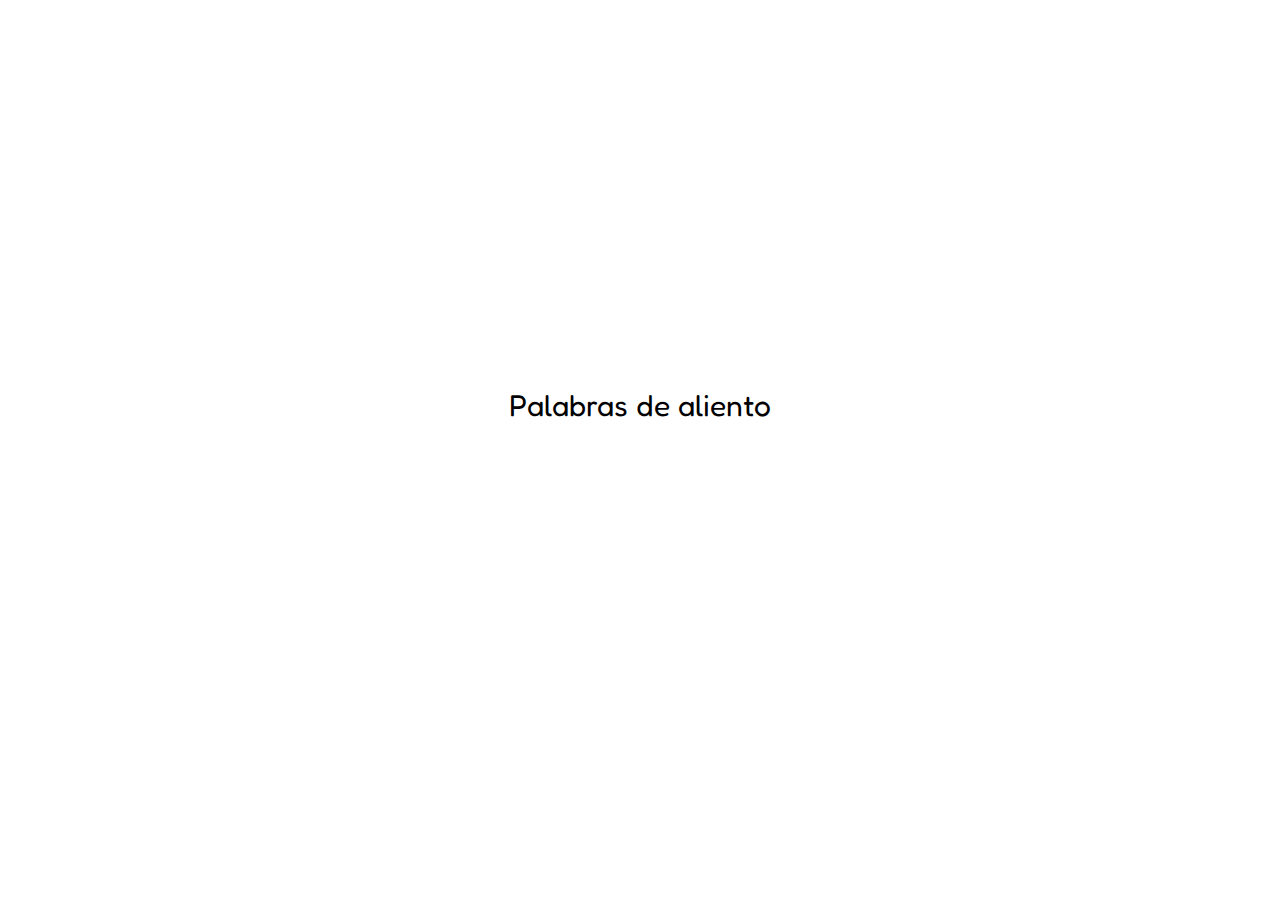
<file: index.html>
<!DOCTYPE html>
<html lang="en">
<head>
    <meta charset="UTF-8">
    <meta name="viewport" content="width=device-width, initial-scale=1.0">
    <link rel="stylesheet" href="css/style.css">
    <link href="https://fonts.googleapis.com/css?family=Fredoka+One&display=swap" rel="stylesheet">
    <title>Nada puede malir tan sal</title>
</head>
<body>
    <main>
        <article><a href="pages/page1.html">Pala</a><a href="pages/page2.html">bras </a><a href="pages/page3.html">de al</a><a href="pages/page4.html">ien</a><a href="pages/page5.html">to</a></article>
    </main>
</body>
</html>
</file>
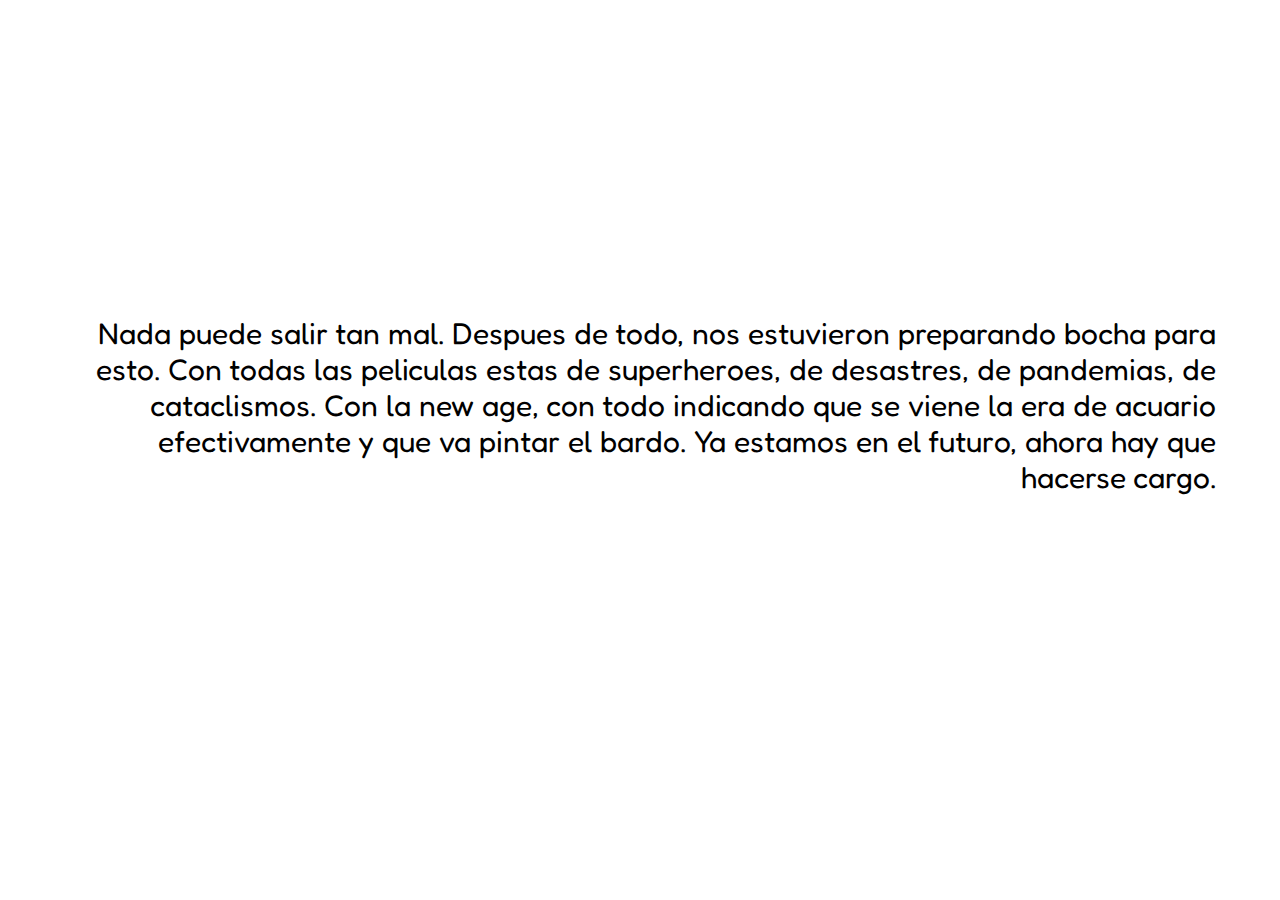
<file: pages/page1.html>
<!DOCTYPE html>
<html lang="en">
<head>
    <meta charset="UTF-8">
    <meta name="viewport" content="width=device-width, initial-scale=1.0">
    <link rel="stylesheet" href="../css/style.css">
    <link href="https://fonts.googleapis.com/css?family=Fredoka+One&display=swap" rel="stylesheet">
    <title>Nada puede malir tan sal</title>
</head>
<body>
    <main>
        <article> <a href="page2.html">Nada puede salir tan mal.</a><a href="page3.html"> Despues de todo, nos estuvieron preparando bocha para esto. Con todas las peliculas estas de superheroes, de desastres, de pandemias, de cataclismos.</a><a href="page4.html"> Con la new age, con todo indicando que se viene la era de acuario efectivamente y que va pintar el bardo.</a><a href="page5.html"> Ya estamos en el futuro, ahora hay que hacerse cargo.</a></article>
    </main>
</body>
</html>
</file>
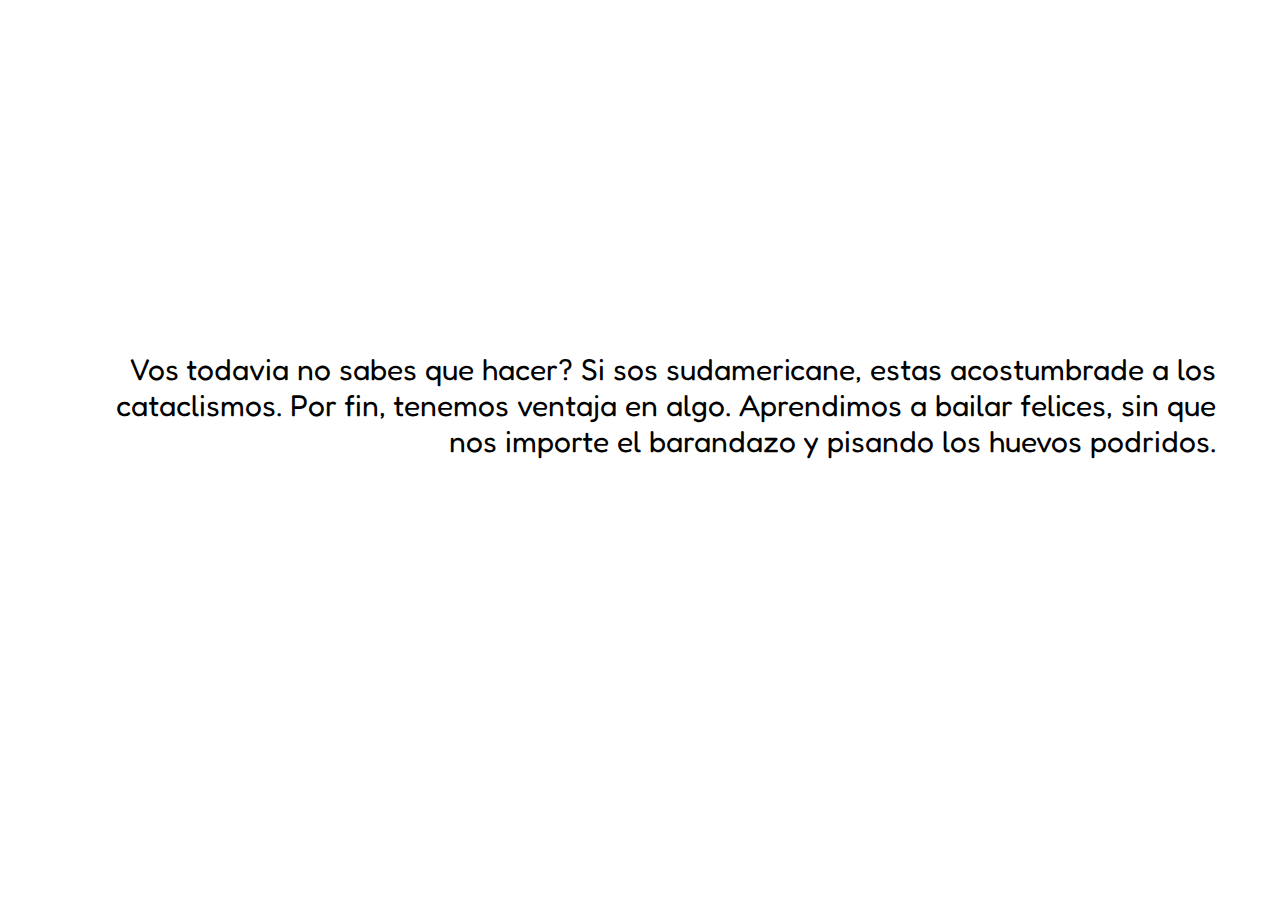
<file: pages/page2.html>
<!DOCTYPE html>
<html lang="en">
<head>
    <meta charset="UTF-8">
    <meta name="viewport" content="width=device-width, initial-scale=1.0">
    <link rel="stylesheet" href="../css/style.css">
    <link href="https://fonts.googleapis.com/css?family=Fredoka+One&display=swap" rel="stylesheet">
    <title>Nada puede malir tan sal</title>
</head>
<body>
    <main>
        <article><a href="../index.html">Vos todavia no sabes que hacer? Si sos sudamericane, estas acostumbrade a los cataclismos.</a><a href="page5.html"> Por fin, tenemos ventaja en algo.</a><a href="page4.html"> Aprendimos a bailar felices,</a><a href="page3.html"> sin que nos importe el barandazo y pisando los huevos podridos.</a></article>
    </main>
</body>
</html>
</file>
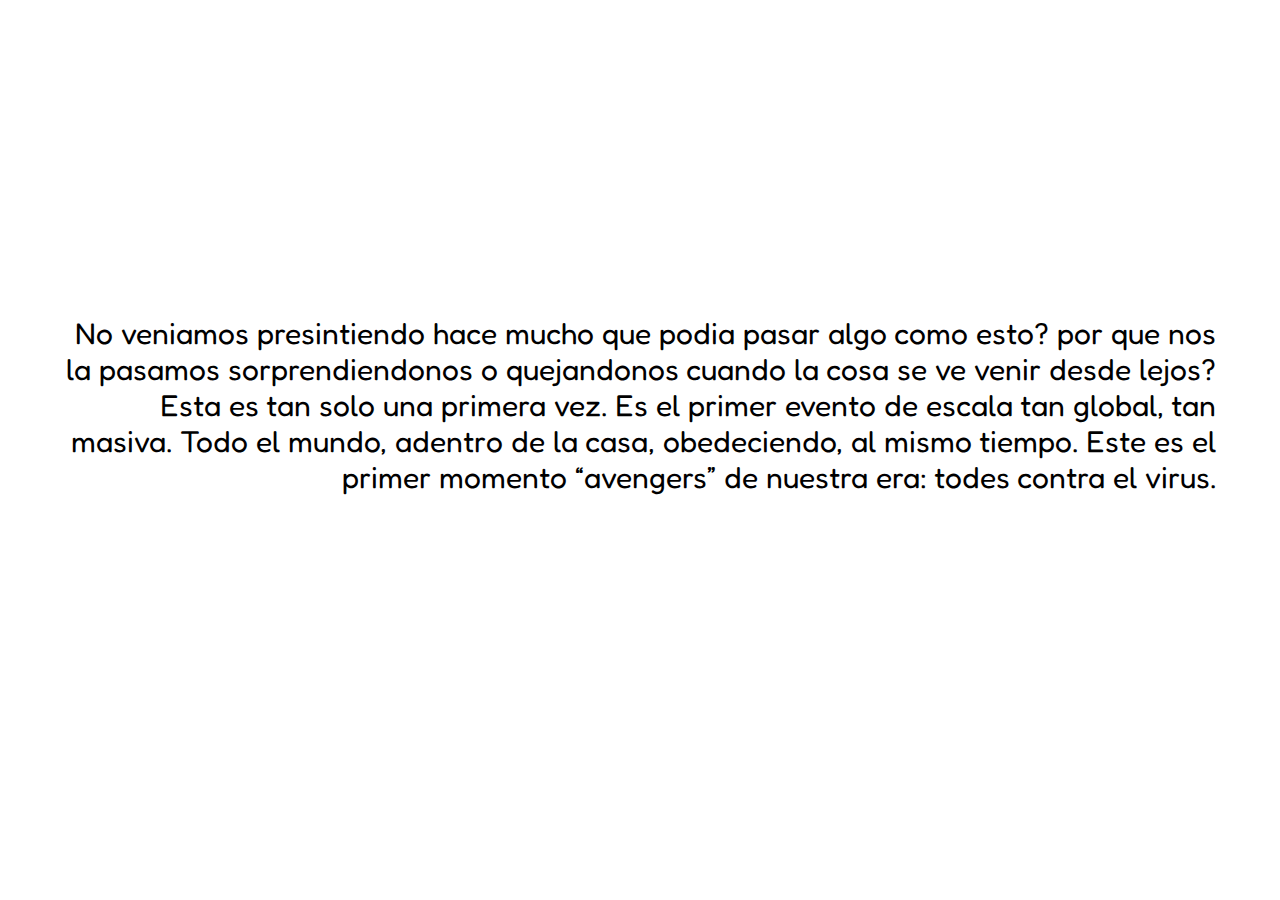
<file: pages/page3.html>
<!DOCTYPE html>
<html lang="en">
<head>
    <meta charset="UTF-8">
    <meta name="viewport" content="width=device-width, initial-scale=1.0">
    <link rel="stylesheet" href="../css/style.css">
    <link href="https://fonts.googleapis.com/css?family=Fredoka+One&display=swap" rel="stylesheet">
    <title>Nada puede malir tan sal</title>
</head>
<body>
    <main>
        <article><a href="page4.html">No veniamos presintiendo hace mucho que podia pasar algo como esto?</a> <a href="page5.html"> por que nos la pasamos sorprendiendonos o quejandonos cuando la cosa se ve venir desde lejos?</a><a href="../index.html"> Esta es tan solo una primera vez.</a><a href="page2.html"> Es el primer evento de escala tan global, tan masiva. Todo el mundo, adentro de la casa, obedeciendo, al mismo tiempo.</a><a href="page1.html"> Este es el primer momento “avengers” de nuestra era: todes contra el virus.</a></article>
    </main>
</body>
</html>
</file>
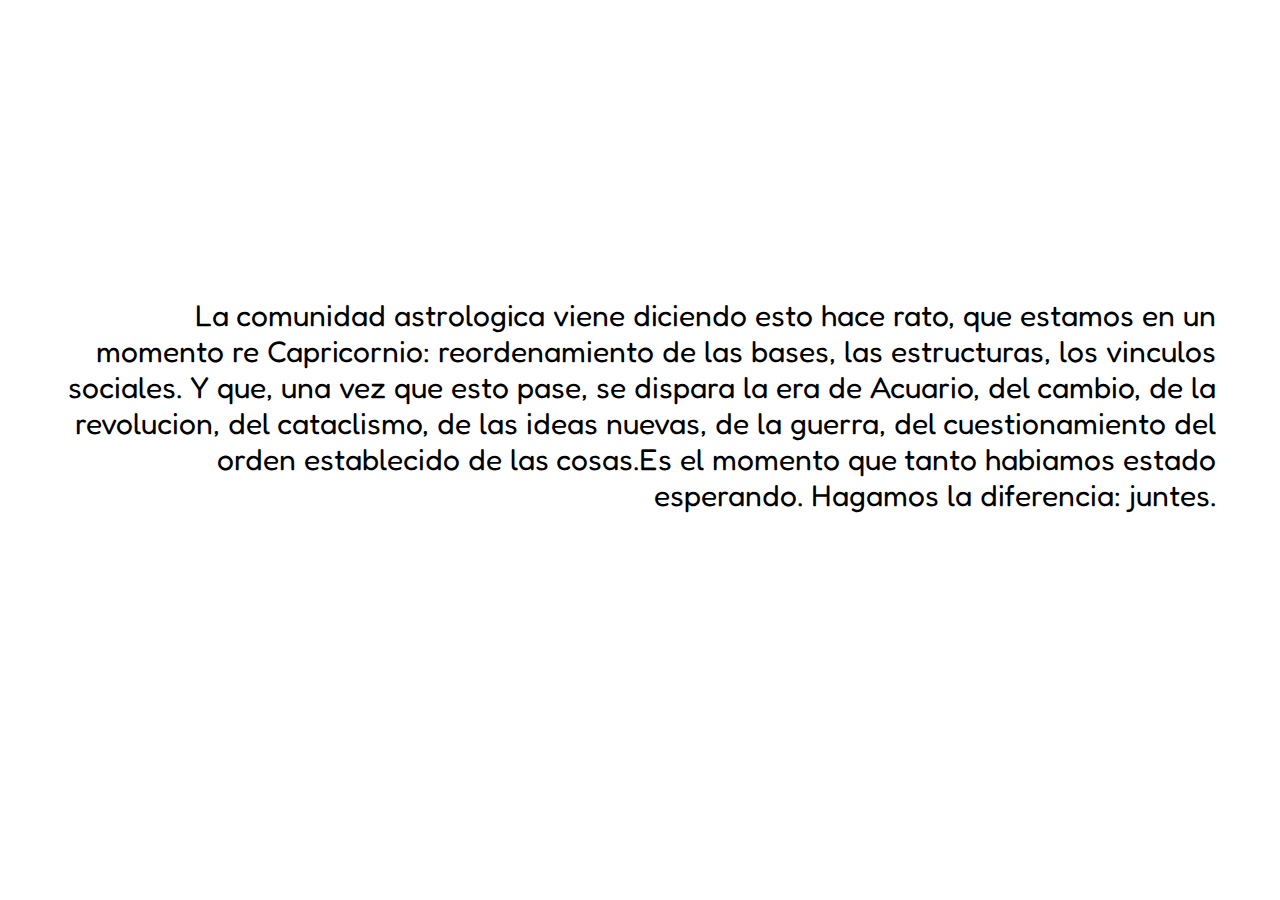
<file: pages/page4.html>
<!DOCTYPE html>
<html lang="en">
<head>
    <meta charset="UTF-8">
    <meta name="viewport" content="width=device-width, initial-scale=1.0">
    <link rel="stylesheet" href="../css/style.css">
    <link href="https://fonts.googleapis.com/css?family=Fredoka+One&display=swap" rel="stylesheet">
    <title>Nada puede malir tan sal</title>
</head>
<body>
    <main>
        <article><a href="page5.html">La comunidad astrologica viene diciendo esto hace rato, que estamos en un momento re Capricornio:</a><a href="page3.html"> reordenamiento de las bases, las estructuras, los vinculos sociales.</a><a href="page2.html"> Y que, una vez que esto pase, se dispara la era de Acuario, del cambio, de la revolucion, del cataclismo,</a><a href="page1.html"> de las ideas nuevas, de la guerra, del cuestionamiento del orden establecido de las cosas.</a><a href="../index.html">Es el momento que tanto habiamos estado esperando. Hagamos la diferencia: juntes.</a></article>
    </main>
</body>
</html>
</file>
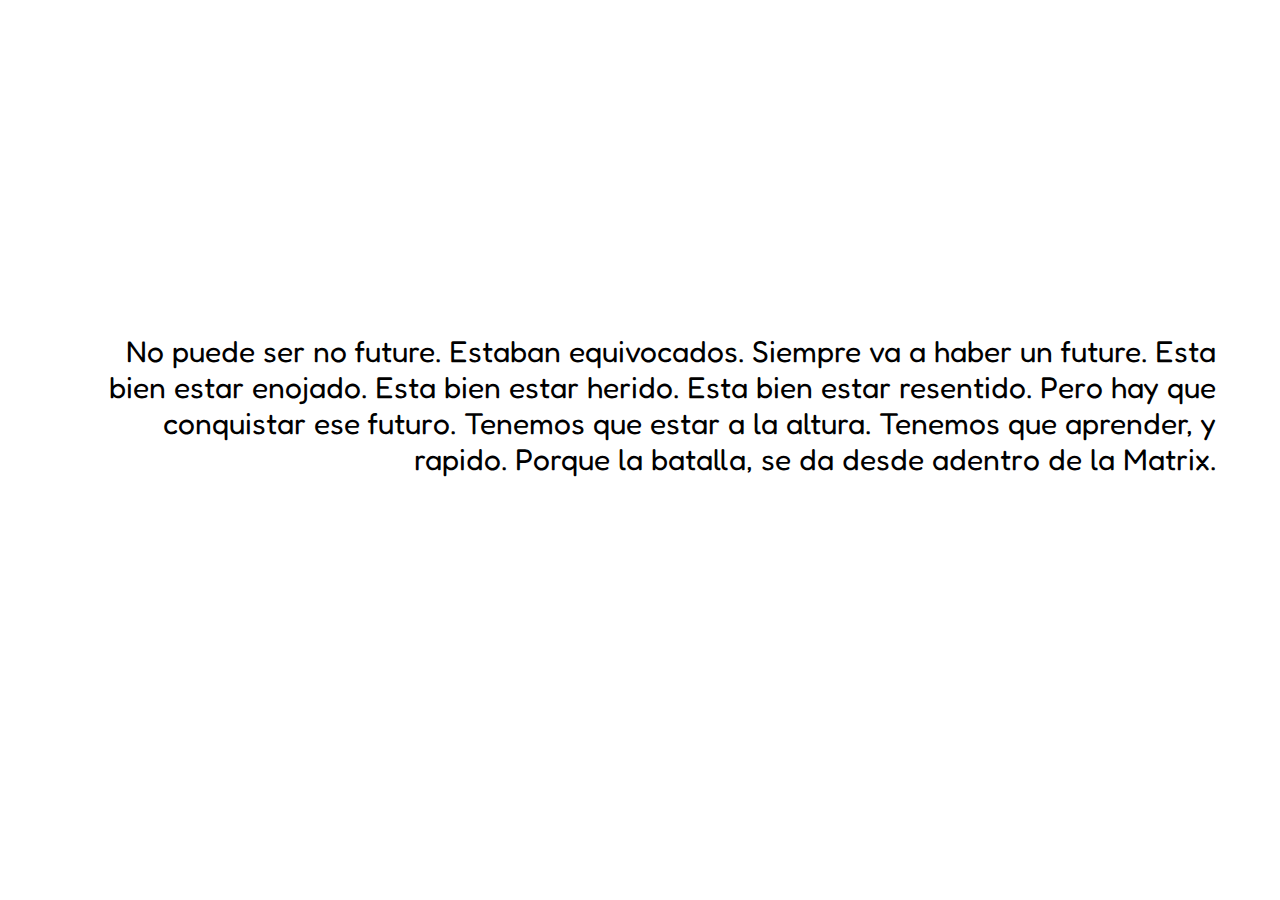
<file: pages/page5.html>
<!DOCTYPE html>
<html lang="en">
<head>
    <meta charset="UTF-8">
    <meta name="viewport" content="width=device-width, initial-scale=1.0">
    <link rel="stylesheet" href="../css/style.css">
    <link href="https://fonts.googleapis.com/css?family=Fredoka+One&display=swap" rel="stylesheet">
    <title>Nada puede malir tan sal</title>
</head>
<body>
    <main>
        <article><a href="page3.html">No puede ser no future. Estaban equivocados.</a><a href="page1.html"> Siempre va a haber un future. Esta bien estar enojado.</a><a href="page3.html"> Esta bien estar herido.</a><a href="page2.html"> Esta bien estar resentido.</a><a href="page4.html"> Pero hay que conquistar ese futuro.</a><a href="page1.html"> Tenemos que estar a la altura. Tenemos que aprender, y rapido.</a><a href="../index.html"> Porque la batalla, se da desde adentro de la Matrix.</a></article>
    </main>
</body>
</html>
</file>
<file: css/style.css>
*{
    margin:0;
    padding:0;
    font-size: 30px;
    font-family: 'Fredoka One', cursive;
    color: black;
}



body {
    transition: all 200ms;
    animation-name: fondo;
    animation-duration: 3s;
    animation-iteration-count: infinite;
}

@keyframes fondo {
    0% {
        background-color: #cacaca;
    }
    50% {
        background-color: antiquewhite;
    }
    100% {
        background-color: #cacaca;
    }
}

main {
    transition: all 200ms;
    box-sizing: border-box;
    margin:auto;
    padding:auto;
    display: flex;
    flex-direction: row;
    text-align: end;
    justify-items: center;
    justify-content: space-evenly;
    align-items: center;
    width:90vw;
    height: 90vh;
    font-size: 1em;
    animation-name: bardo;
    animation-duration: 15s;
    animation-iteration-count: infinite;

    text-shadow: aqua;

}

@keyframes bardo {
    0% {
        text-shadow: -1px -1px 3px black;
        text-align: center;
        font-style: italic;  
    }
    30% {
        text-shadow: 1px 1px -3px black;
        justify-content: start;
        text-align: left;
        font-style: normal;  
    }
    60% {
        justify-content: end;
        text-align: justify;
        font-style: oblique;
    }
    100% {
        text-shadow: -1px -1px 3px black;
        font-synthesis: style; 
    }
}

@keyframes latido {
    0% {
        line-height: 1em;
        width:100vw;
    }

    5% {
        letter-spacing: 1px;
    }
  
    25% {
        letter-spacing: 2px;
        text-transform: capitalize;
        text-align: center;
        text-decoration: overline;
        
    }
    
    33% {
        letter-spacing: 3px;
        text-decoration: line-through;
    }
    
    38% {
        letter-spacing: 0.5px;
        text-decoration: underline;
    }
    50% {
        letter-spacing: 4px;
        text-transform: lowercase;
        text-align: start;
        line-height: 2em;
        width:60vw;
        text-decoration: overline;
    }    
    
    60% {
        letter-spacing: 2.3px;
        text-decoration: line-through;
    }
    
    75% {
        letter-spacing: 1.8px;
        text-transform: uppercase;
        text-align: center;
        text-decoration: underline;
        
    }

    100% {
        letter-spacing: 3px;
        text-transform: lowercase;
        text-align: end;
        line-height: 1em;
        width:100vw;
        text-decoration: none;
    }
}


a:hover {
    transition: all 200ms;
    background-color: black;
    color: blanchedalmond;
    text-decoration: none;
    font-size: 2em;
    position: sticky;
    top:auto;
    bottom: auto;
    left: auto;
    right:auto;
    animation-play-state: paused;
    
    
}



a {
    transition: all 200ms;
    text-decoration: none;
    animation-name: latido;
    animation-duration: 9s;
    animation-iteration-count: infinite;
    margin: auto;
    padding: auto;
    
    
}
</file>
